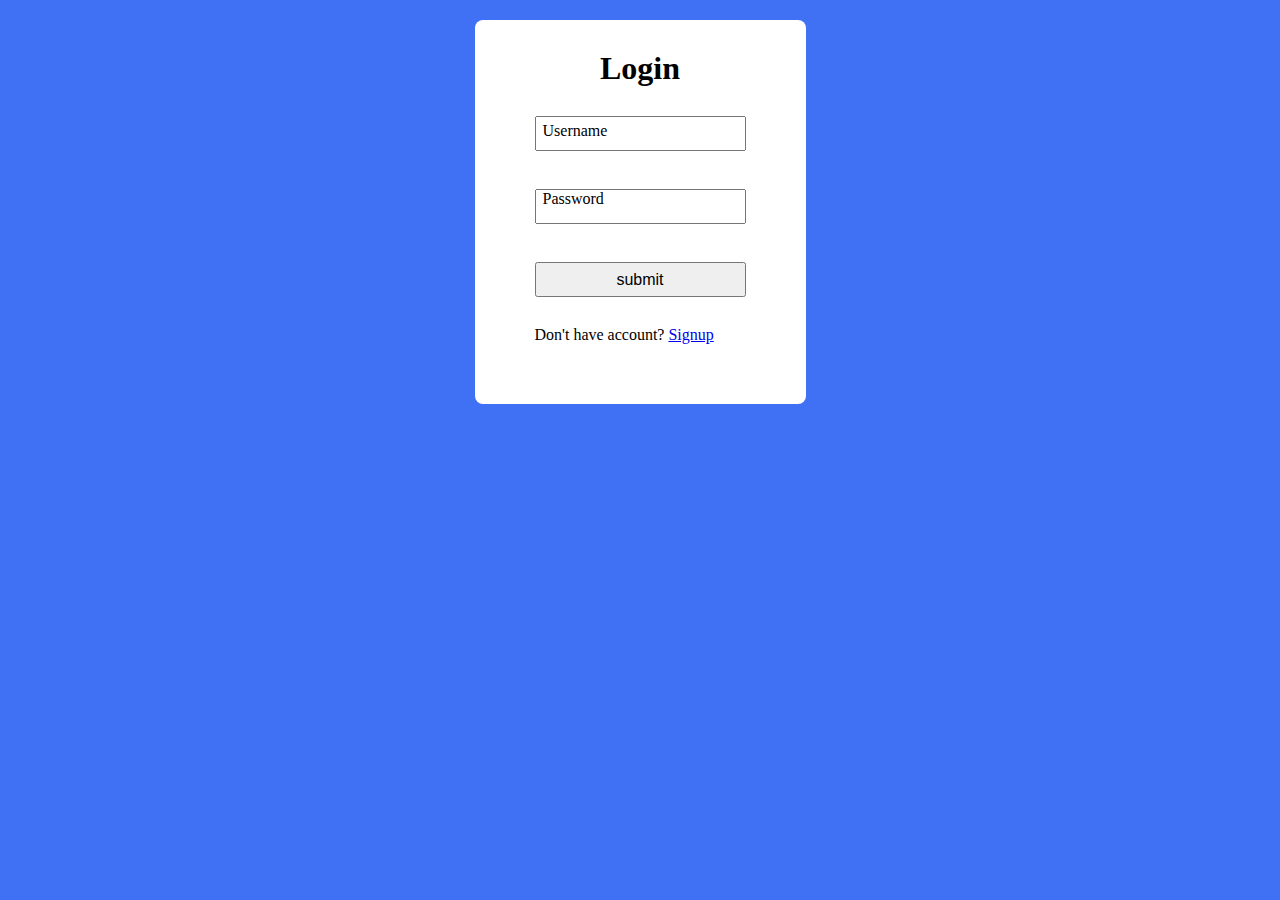
<file: login.html>
<!DOCTYPE html>
<html lang="en">
<head>
    <meta charset="UTF-8">
    <meta http-equiv="X-UA-Compatible" content="IE=edge">
    <meta name="viewport" content="width=device-width, initial-scale=1.0">
    <link rel="stylesheet" href="css/login.css">
    <title>Login</title>
</head>
<body>
    <div class="formArea">
        <h1>Login</h1>
        <form action="">
             <input type="text" required="required">
             <span class="userName">Username</span>
             <input type="password" required="required">
             <span class="password">Password</span>
            <button type="submit">submit</button>
            <p>Don't have account? <a href="signup.html">Signup</a></p>
        </form>
    </div>
</body>
</html>
</file>
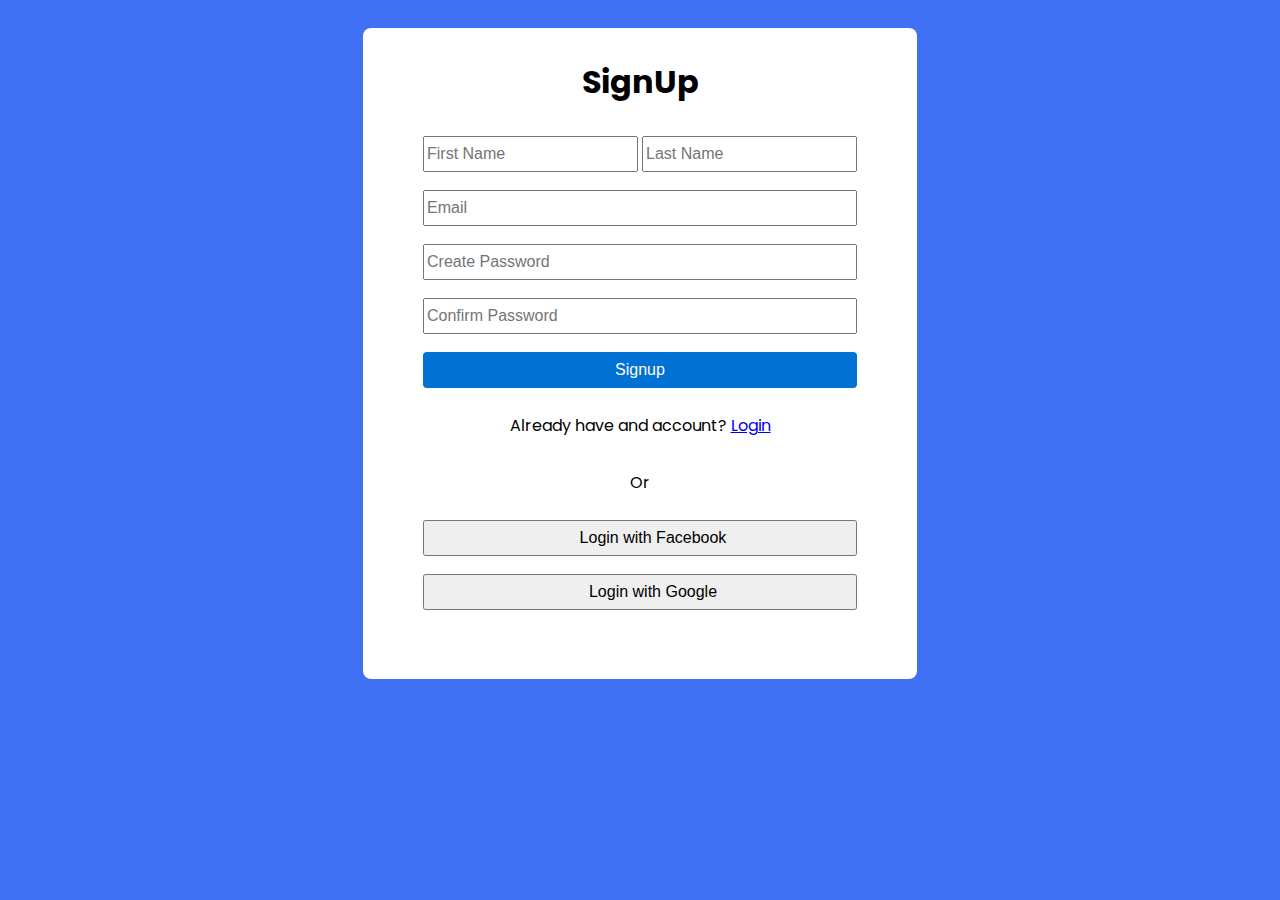
<file: signup.html>
<!DOCTYPE html>
<html lang="en">
<head>
    <meta charset="UTF-8">
    <meta http-equiv="X-UA-Compatible" content="IE=edge">
    <meta name="viewport" content="width=device-width, initial-scale=1.0">
    <title>Document</title>
    <link rel="stylesheet" href="css/signup.css">
    <link rel="stylesheet" href="https://cdnjs.cloudflare.com/ajax/libs/font-awesome/6.2.0/css/all.min.css" integrity="sha512-xh6O/CkQoPOWDdYTDqeRdPCVd1SpvCA9XXcUnZS2FmJNp1coAFzvtCN9BmamE+4aHK8yyUHUSCcJHgXloTyT2A==" crossorigin="anonymous" referrerpolicy="no-referrer" />
</head>
<body>
    <div class="formArea">
        <h1>SignUp</h1>
        <form action="">
            <div class="name">
                <input type="text" placeholder="First Name">
                <input type="text" placeholder="Last Name">
            </div>
            <input type="email" name="" id="" placeholder="Email">
            <input type="password" name="" id="pass" placeholder="Create Password">
            <input type="password" id="cPass" placeholder="Confirm Password">
            <input type="submit" value="Signup" class="signup">
            <p class="account">
                Already have and account? <a href="login.html">Login</a>
            </p>
            <p class="or">
                Or
            </p>
            <button>
                <i class="fa-brands fa-facebook-f"></i>
                Login with Facebook
            </button>
            <button>
                <i class="fa-brands fa-google"></i>
                Login with Google
            </button>
        </form>
    </div>
</body>
</html>
</file>
<file: css/login.css>
*{
    padding: 0;
    margin: 0;
    box-sizing: border-box;
}
body{
    background-color: #4071f4;
    display: flex;
    justify-content: center;
    align-items: center;
    font-family: 'Poppins';
}
.formArea{
    background-color: #fff;
    padding: 60px;
    border-radius: 8px;
    position: relative;
    margin-top: 20px;
    position: relative;
}
h1{
    margin-top: -30px;
    margin-bottom: 20px;
    text-align: center;
}
.formArea form{
    display: flex;
    flex-direction: column;
    position: relative;
    gap: 20px;
}
form input, button{
    height: 35px;
    margin: 9px 0 9px 0;
    outline: none;
    font-size: 1rem;
}
form span{
    position: absolute;
}
.userName{
    top: 15px;
    left: 8px;
    transition: .5s;
}
.password{
    top: 83px;
    left: 8px;
    transition: .5s;
    pointer-events: non;
}
form input:nth-child(1):valid + .userName,
form input:nth-child(1):focus + .userName{
    top: -2px;
    background-color: #fff;
    padding: 0 5px 0 5px;
    border-left: 1px solid black;
    border-right: 1px solid black;
}

form input:nth-child(3):valid + .password,
form input:nth-child(3):focus + .password{
    top: 70px;
    background-color: #fff;
    padding: 0 5px 0 5px;
    border-left: 1px solid black;
    border-right: 1px solid black;
}
</file>
<file: css/signup.css>
@import url('https://fonts.googleapis.com/css2?family=Cinzel&family=Poppins&family=Qwitcher+Grypen:wght@700&family=Ubuntu&display=swap');

/* Start SignUp */
body{
    background-color: #4071f4;
    display: flex;
    justify-content: center;
    align-items: center;
    font-family: 'Poppins';
}
.formArea{
    background-color: #fff;
    padding: 60px;
    border-radius: 8px;
    position: relative;
    margin-top: 20px;
}
h1{
    margin-top: -30px;
    text-align: center;
}
.formArea form{
    display: flex;
    flex-direction: column;
}
form input,button{
    height: 30px;
    margin: 9px 0 9px 0;
    outline: none;
    font-size: 1rem;
}
.signup{
    height: 36px;
    background-color: #0171d3;
    color: #fff;
    border: none;
    border-radius: 4px;
}
i{
    padding: 10px 13px;
    border-radius: 50%;
    font-size: 15px;
}
button{
    height: 36px;
    text-align: center;
}
button:nth-child(2){
    padding-bottom: 40px;
}
form p{
    text-align: center;
}
.or{
    display: flex;
    justify-content: center;
    align-items: center;
}
/* End SignUp */
@media(max-width:549px){
    form input{
        width: 100%;
    }
}
</file>
